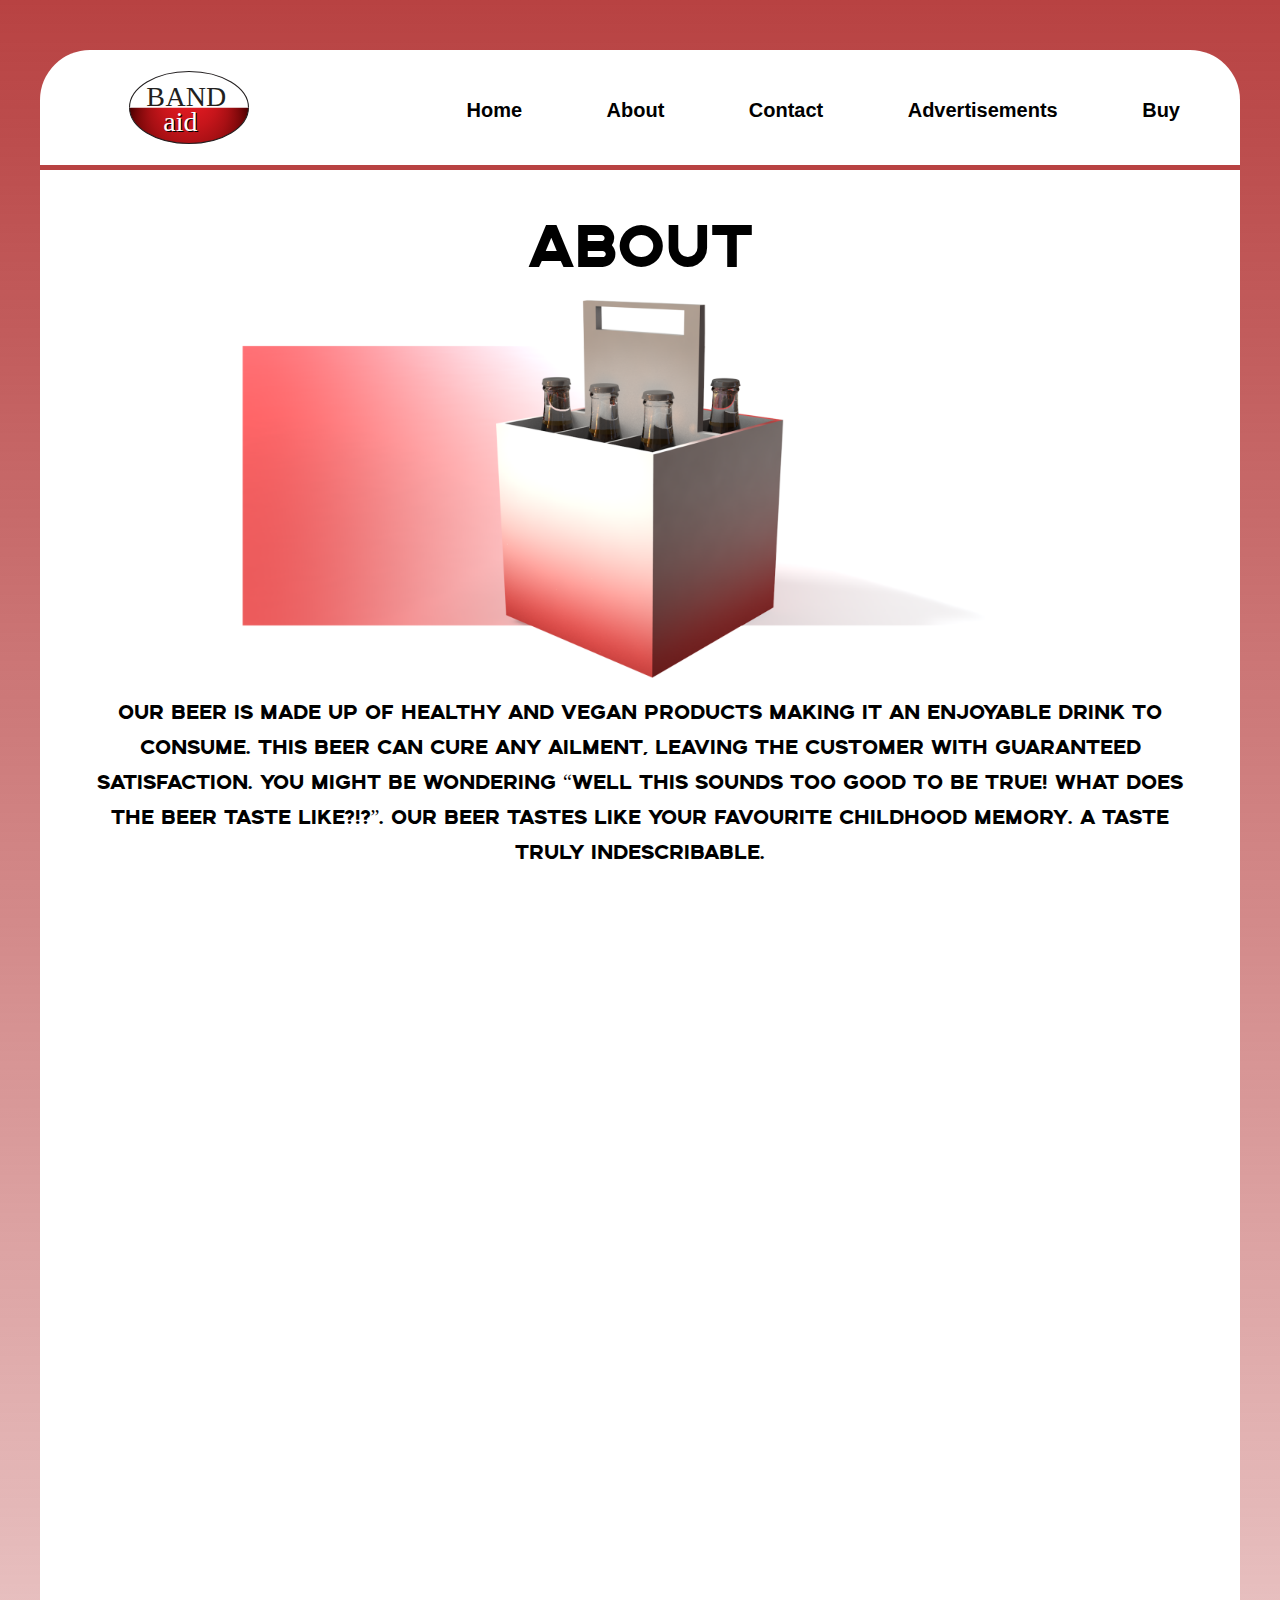
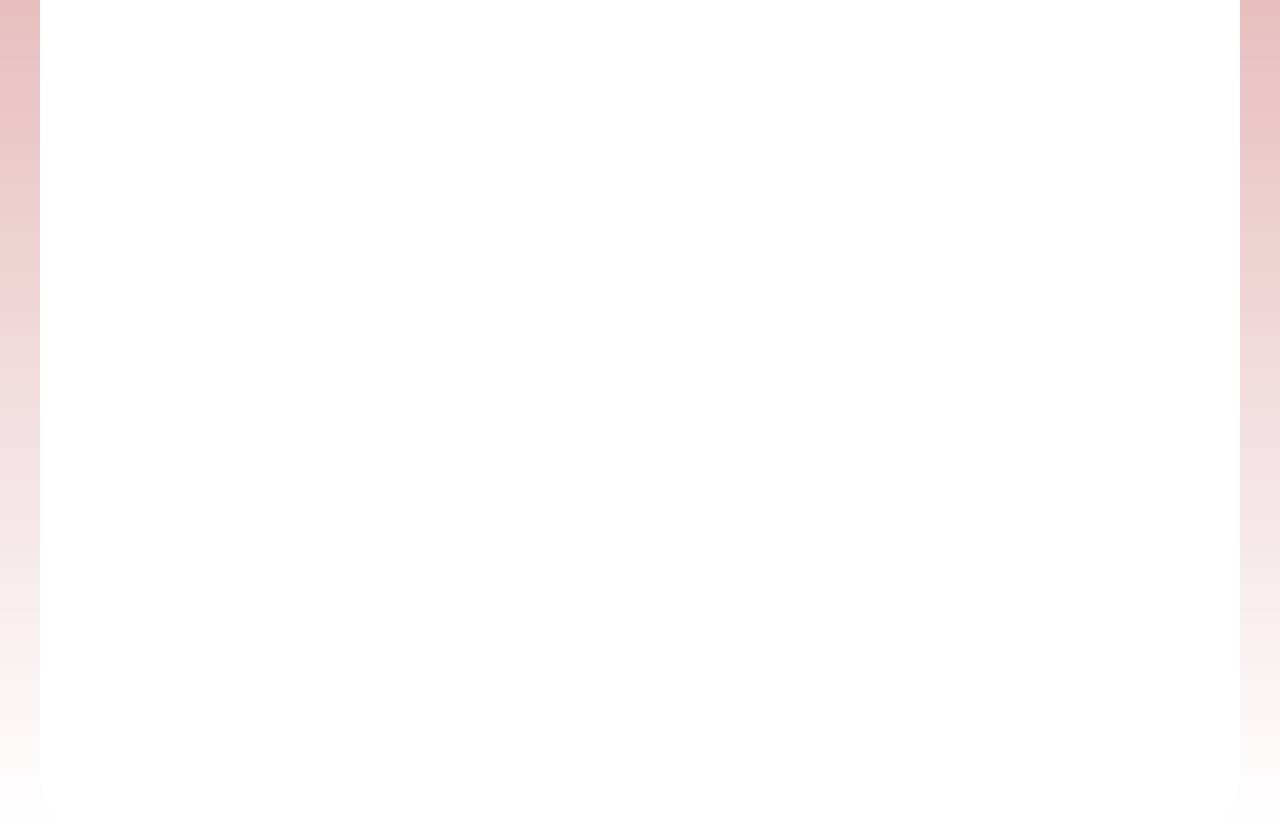
<file: about.html>
<!DOCTYPE html>
<html lang="en">
	<head>
	<meta charset="utf-8">
	<meta name="viewport" content="initial-scale=1.0, width=device-width">
		<title class="hidden">Band-Aid Beer</title>
			<link href="css/reset.css" rel="stylesheet" type="text/css">
			<link href="css/main.css" rel="stylesheet" type="text/css">
	</head>
	<body>
		<div id="container">
			<header id="mainHeader">
				<img src="images/Bandaid.svg" alt="Main Bandaid Logo" id="mainLogo">
				<!-- This is the NAV for mobile -->
				<section class="menuNav">
					<h3 class="hidden">Mobile Navigation</h3>
				<button data-modal-target="#modal">Menu</button>
				<div class="modal" id="modal">
					<div class="modal-header">
						<div class="title">Menu</div>
						<button data-close-button class="close-button">&times;</button>
					</div>
				<div class="modal-body">
					<ul>
						<li><a href="index.html">Home</a></li>
						<li><a href="about.html">About</a></li>
						<li><a href="contact.html">Contact</a></li>
						<li><a href="advertisements.html">Advertisements</a></li>
						<li><a href="buyOnline.html">Buy</a></li>
					</ul>
				</div>
			</div>
			<div id="overlay"></div>
			</section>
				<nav class="mainNav">
				<h2 class="hidden">Main Navigation</h2>
					<ul>
						<li><a href="index.html">Home</a></li>
						<li><a href="about.html">About</a></li>
						<li><a href="contact.html">Contact</a></li>
						<li><a href="advertisements.html">Advertisements</a></li>
						<li><a href="buyOnline.html">Buy</a></li>
					</ul>
				</nav>
			</header>
			<div class="splitter"></div>
				<section class="about">
					<h2 class="aboutText">About</h2>
					<img src="images/case_cutout.png" height="550" width="1600" alt="open case of bandaid beer">
					<p>Our beer is made up of healthy and vegan products making it an enjoyable drink to consume. This beer can cure any ailment, leaving the customer with guaranteed satisfaction. You might be wondering “Well this sounds too good to be true! What does the beer taste like?!?”. Our beer tastes like your favourite childhood memory. A taste truly indescribable.<p>
				</section>

				<div class="middle fade-in">
					<h3 class="hidden">bottom text</h3>
					<img src="images/case_open_smaller.png" height="700" width="700" alt="open case of 6 bandaid beer" class="from-left slide-in">
					<p class="topText from-right slide-in">When the bandied beer company was being constructed, a lot of thought and time went into our container. The 6-bottle container has a very particular look to It, making the box stick out from our competitors. The box is very square, giving it a unique look. It has a red-to-white gradient wrapping along all sides of the box.</p>
				</div>

				<section class="bottomAbout">
					<h3 class="hidden">bottom text</h3>
					<p class="bottomText fade-in">The box is also very portable. On the top of the box there is a handle that makes for effortless and efficient carrying of the product. The top of the box slides off. This lid helps the bottles secure to ensure that nothing is broken on the interior.</p>
				</section>

		</div>
		<script src="https://code.jquery.com/jquery-2.1.4.min.js"></script>
		<script defer src="js/main.js"></script>
		<script defer src="js/animation.js"></script>
		<script defer src="js/modal.js"></script>
		<script defer src="js/faders.js"></script>
	</body>
</html>
</file>
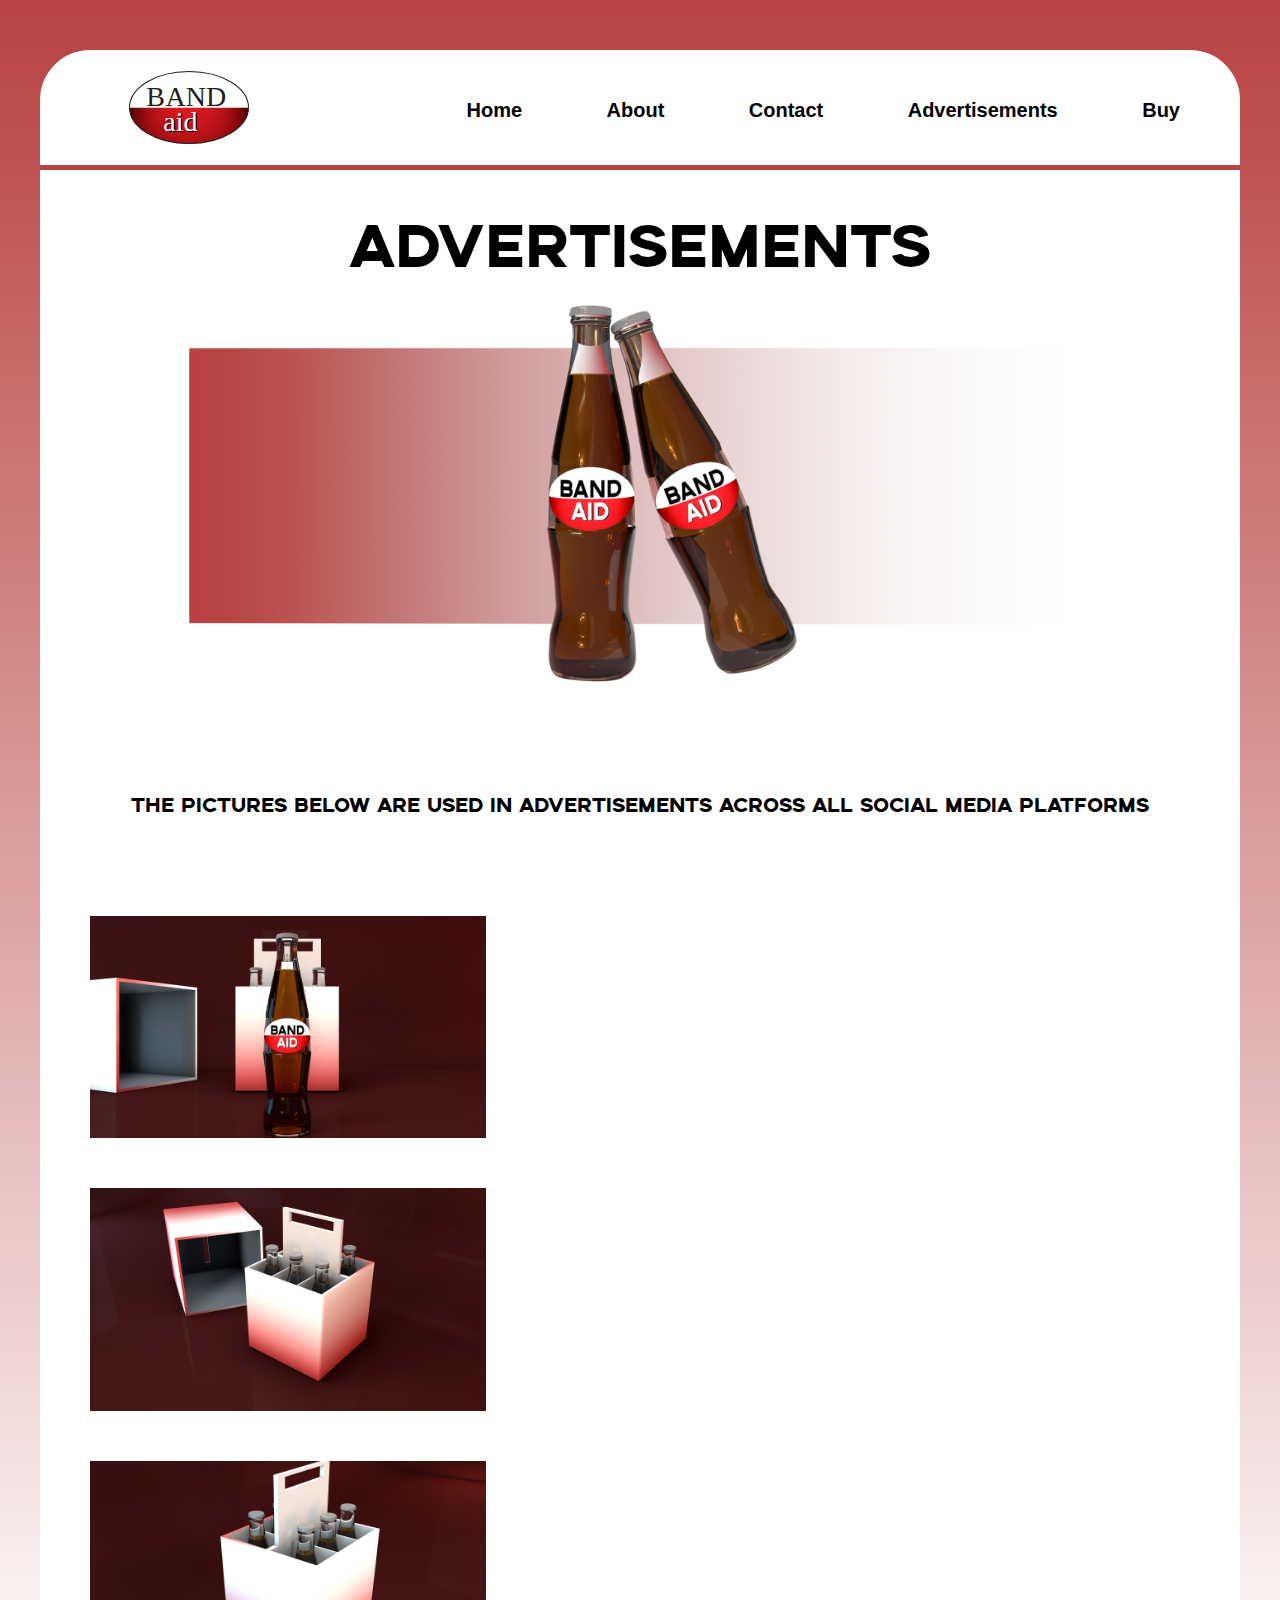
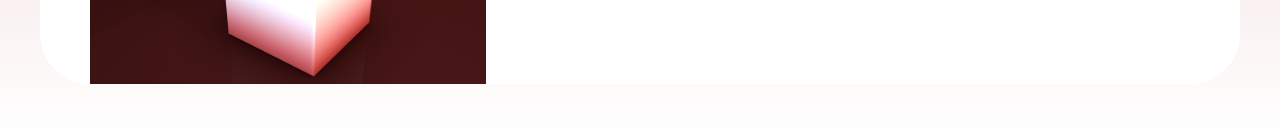
<file: advertisements.html>
<!DOCTYPE html>
<html lang="en">
	<head>
	<meta charset="utf-8">
	<meta name="viewport" content="initial-scale=1.0, width=device-width">
		<title class="hidden">Band-Aid Beer</title>
			<link href="css/reset.css" rel="stylesheet" type="text/css">
			<link href="css/main.css" rel="stylesheet" type="text/css">
	</head>
	<body>
		<div id="container">
			<header id="mainHeader">
				<img src="images/Bandaid.svg" alt="Main Bandaid Logo" id="mainLogo">
				<!-- This is the NAV for mobile -->
				<section class="menuNav">
					<h3 class="hidden">Mobile Navigation</h3>
				<button data-modal-target="#modal">Menu</button>
				<div class="modal" id="modal">
					<div class="modal-header">
						<div class="title">Menu</div>
						<button data-close-button class="close-button">&times;</button>
					</div>
				<div class="modal-body">
					<ul>
						<li><a href="index.html">Home</a></li>
						<li><a href="about.html">About</a></li>
						<li><a href="contact.html">Contact</a></li>
						<li><a href="advertisements.html">Advertisements</a></li>
						<li><a href="buyOnline.html">Buy</a></li>
					</ul>
				</div>
			</div>
			<div id="overlay"></div>
			</section>
				<nav class="mainNav">
				<h2 class="hidden">Main Navigation</h2>
					<ul>
						<li><a href="index.html">Home</a></li>
						<li><a href="about.html">About</a></li>
						<li><a href="contact.html">Contact</a></li>
						<li><a href="advertisements.html">Advertisements</a></li>
						<li><a href="buyOnline.html">Buy</a></li>
					</ul>
				</nav>
			</header>
			<div class="splitter"></div>
			<section class="adverts">
				<h2 class="advertisementText">Advertisements</h2>
				<img src="images/2BottlesSitting.png" height="550" width="1600" alt="Beer leaning on a bottle">
			</section>
			<section class="adDesc">
				<h3 class="hidden">Description</h3>
				<p>The pictures below are used in advertisements across all social media platforms</p>
			</section>
			<section class="advertImage1">
				<div id="ads">
				<h3 class="hidden">Advertisements</h3>
				<img src="images/adverts/bottleTopBox.png" height="1080" width="1920" alt="Bottle with a Top Box" class="img1">

				<div id="dropDown">
					<p>This is a single bottle od Bandaid Beer. It is shown outside of the case. A full case of Bandaid Beer comes with 6 bottles.</p>
				</div>
				</div>
			</section>

			<section class="advertImage2">
				<div id="ad2">
					<h3 class="hidden">Advert Image 2</h3>
				<img src="images/adverts/open_case2.png" height="1080" width="1920" alt="Second picture of an open case of beer" class="img2">

				<div id="dropDown2">
					<p>Full case of Bandaid Beer. The top of the container has been removed to showcase the glory of the beer.</p>
				</div>
				</div>
			</section>

			<section class="advertImage3">
				<div id="ad3">
					<h3 class="hidden">Advert Image 3</h3>
				<img src="images/adverts/openCaseNoTop.png" height="1080" width="1920" alt="Case of beer open with no top" class="img3">

				<div id="dropDown3">
					<p>This is a full case of Bandaid Beer! Unfortunately the top of the case is missing. I wonder who took it! Possibly Mackenzie Snider?</p>
				</div>
				</div>
			</section>
				
		</div>
		<script src="https://code.jquery.com/jquery-2.1.4.min.js"></script>
		<script defer src="js/main.js"></script>
		<script defer src="js/animation.js"></script>
		<script defer src="js/modal.js"></script>
		<script defer src="js/learn.js"></script>
	</body>
</html>
</file>
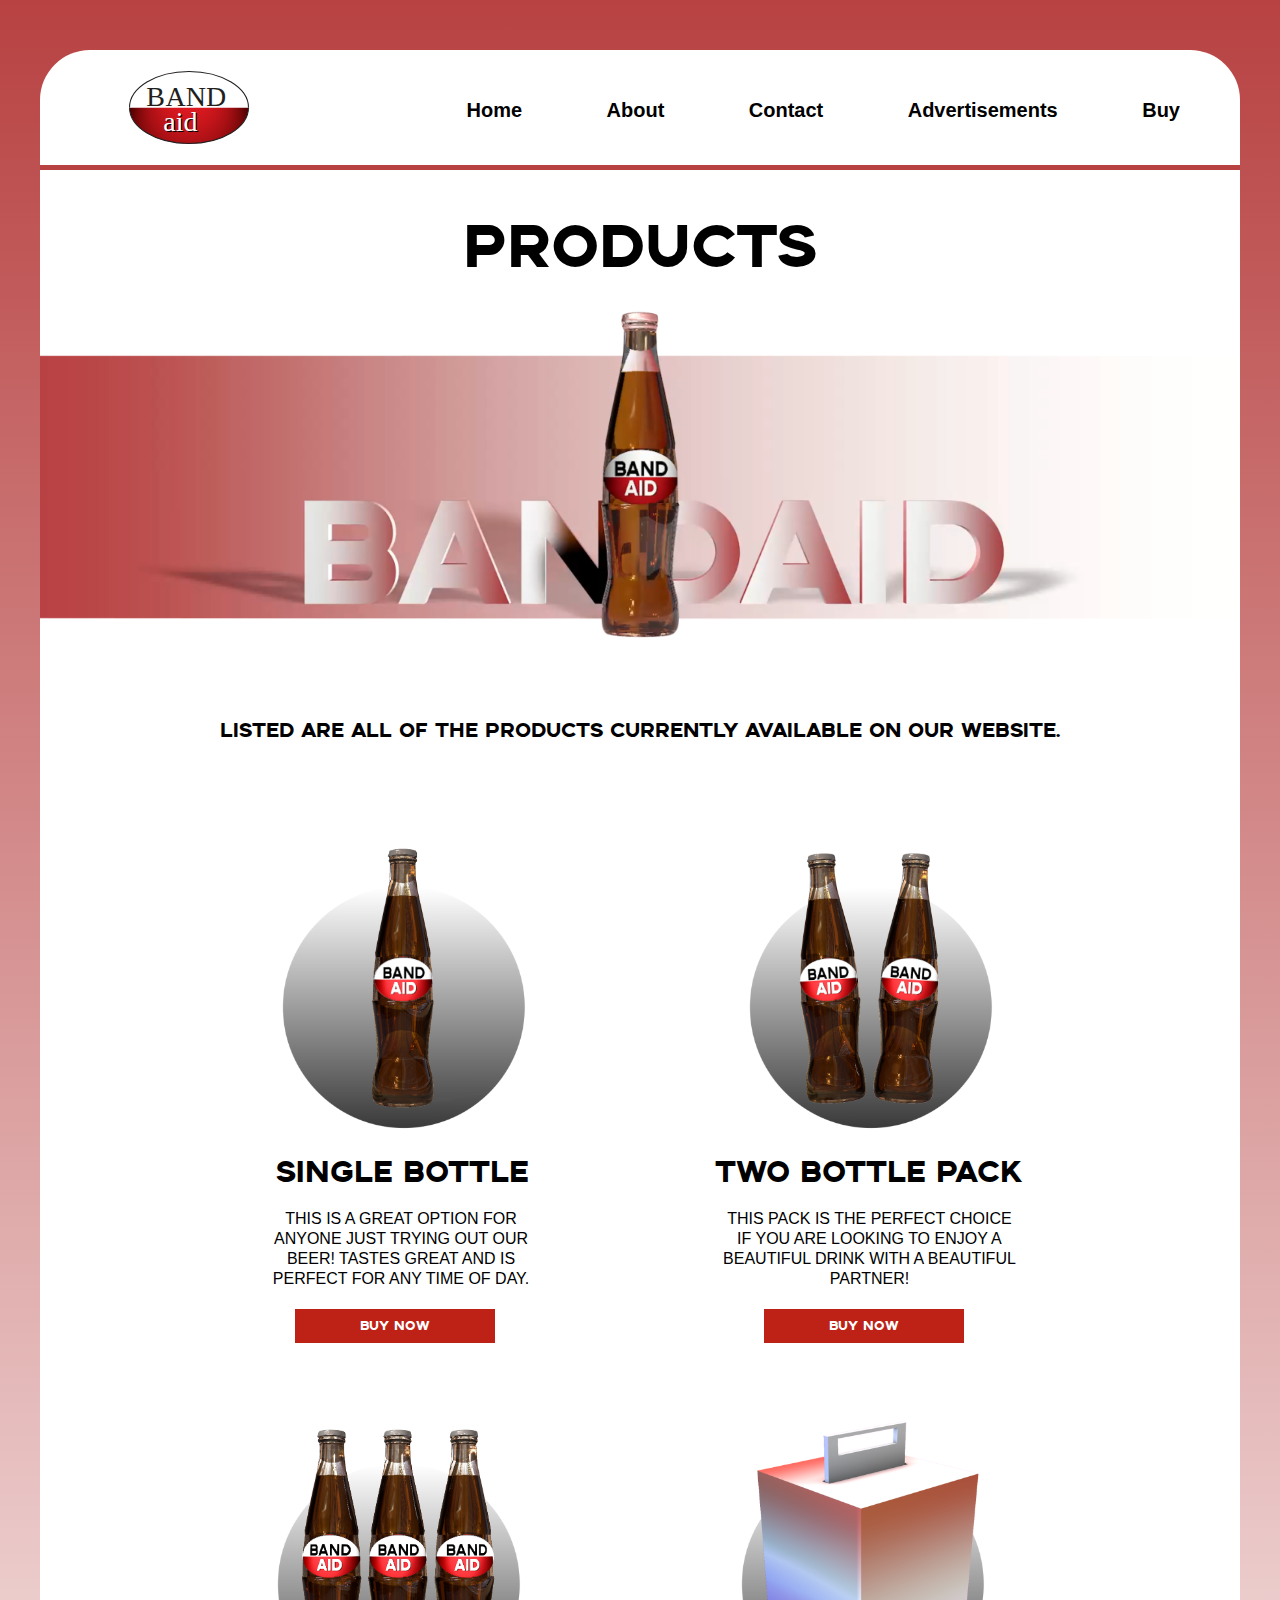
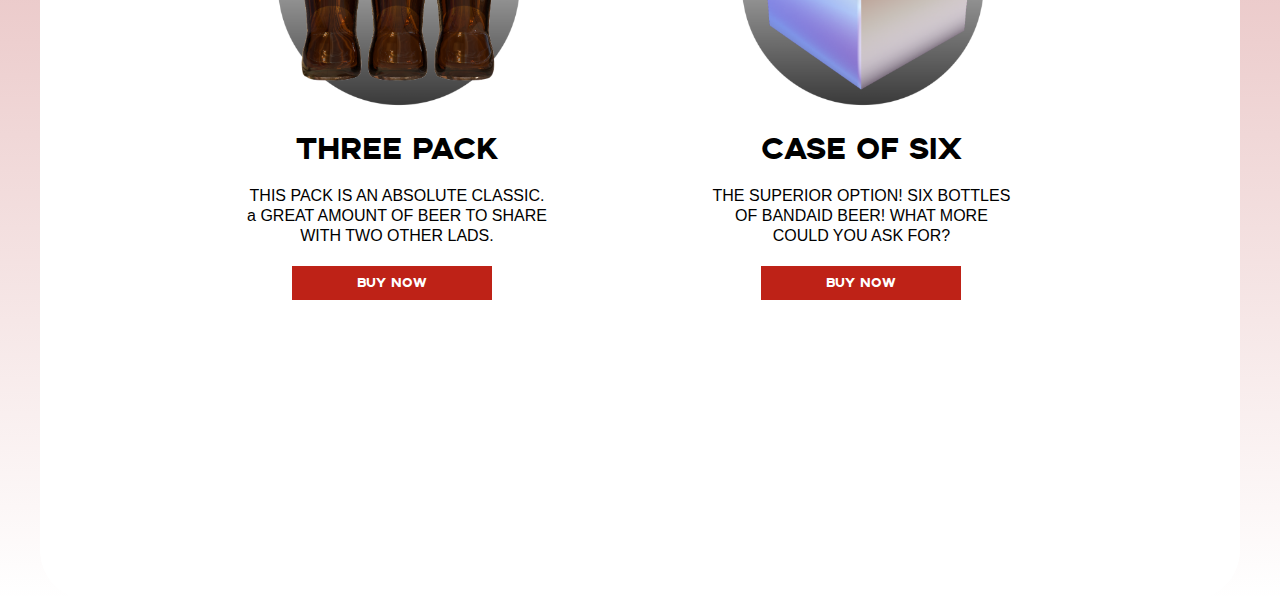
<file: buyOnline.html>
<!DOCTYPE html>
<html lang="en">
	<head>
	<meta charset="utf-8">
	<meta name="viewport" content="initial-scale=1.0, width=device-width">
		<title class="hidden">Band-Aid Beer</title>
			<link href="css/reset.css" rel="stylesheet" type="text/css">
			<link href="css/main.css" rel="stylesheet" type="text/css">
	</head>
	<body>
		<div id="container">
			<header id="mainHeader">
				<img src="images/Bandaid.svg" alt="Main Bandaid Logo" id="mainLogo">
				<!-- This is the NAV for mobile -->
				<section class="menuNav">
					<h3 class="hidden">Mobile Navigation</h3>
				<button data-modal-target="#modal">Menu</button>
				<div class="modal" id="modal">
					<div class="modal-header">
						<div class="title">Menu</div>
						<button data-close-button class="close-button">&times;</button>
					</div>
				<div class="modal-body">
					<ul>
						<li><a href="index.html">Home</a></li>
						<li><a href="about.html">About</a></li>
						<li><a href="contact.html">Contact</a></li>
						<li><a href="advertisements.html">Advertisements</a></li>
						<li><a href="buyOnline.html">Buy</a></li>
					</ul>
				</div>
			</div>
			<div id="overlay"></div>
			</section>
				<nav class="mainNav">
				<h2 class="hidden">Main Navigation</h2>
					<ul>
						<li><a href="index.html">Home</a></li>
						<li><a href="about.html">About</a></li>
						<li><a href="contact.html">Contact</a></li>
						<li><a href="advertisements.html">Advertisements</a></li>
						<li><a href="buyOnline.html">Buy</a></li>
					</ul>
				</nav>
			</header>
			<div class="splitter"></div>
				<section class="products">
					<h2 class="productsText">Products</h2>
					<img src="images/bandaid_cutout.png" height="550" width="1600" alt="beer bottle design">
					<p>Listed are all of the products currently available on our website.</p>
				</section>
				<div class="topItems">

					
				<div class="singleBottle">
						<img src="images/1bottleicon.png" height="500" width="500" alt="Single Bottle Icon">
						<h3 class="singleBottleIMG">Single Bottle</h3>
						<p>THIS IS A GREAT OPTION FOR ANYONE JUST TRYING OUT OUR BEER! TASTES GREAT AND IS PERFECT FOR ANY TIME OF DAY.</p>
					<div class="buyNowBTN">
						<input type="submit" value="BUY NOW">
					</div>
				</div>
				

				<div class="twoBottlePack">
						<img src="images/2bottleicon.png" height="500" width="500" alt="Two Bottle Icon">
						<h3 class="twoBottlePackIMG">Two Bottle Pack</h3>
						<p>THIS PACK IS THE PERFECT CHOICE IF YOU ARE LOOKING TO ENJOY A BEAUTIFUL DRINK WITH A BEAUTIFUL PARTNER!</p>
					<div class="buyNowBTN2">
						<input type="submit" value="BUY NOW">
					</div>
				</div>
			</div>
			<div class="bottomItems">
				<div class="threeBottles">
					<img src="images/3bottleIcon.png" height="500" width="500" alt="Three Bottle Icon">
					<h3 class="threeBottlesIMG">Three Pack</h3>
					<p>THIS PACK IS AN ABSOLUTE CLASSIC. a GREAT AMOUNT OF BEER TO SHARE WITH TWO OTHER LADS.</p>
				<div class="buyNowBTN3">
					<input type="submit" value="BUY NOW">
				</div>	
				</div>
				<div class="caseOfBandaid">
					<img src="images/boxOfBottlesIcon.png" height="500" width="500" alt="Case of Bandaid Beer Icon">
					<h3 class="caseOfBandaidIMG">Case of Six</h3>
					<p>THE SUPERIOR OPTION! SIX BOTTLES OF BANDAID BEER! WHAT MORE COULD YOU ASK FOR?</p>
				<div class="buyNowBTN4">
					<input type="submit" value="BUY NOW">
				</div>
					
				</div>
				
			</div>	



		</div>
		<script src="https://code.jquery.com/jquery-2.1.4.min.js"></script>
		<script defer src="js/main.js"></script>
		<script defer src="js/animation.js"></script>
		<script defer src="js/modal.js"></script>
		<script defer src="js/learn.js"></script>
	</body>
</html>
</file>
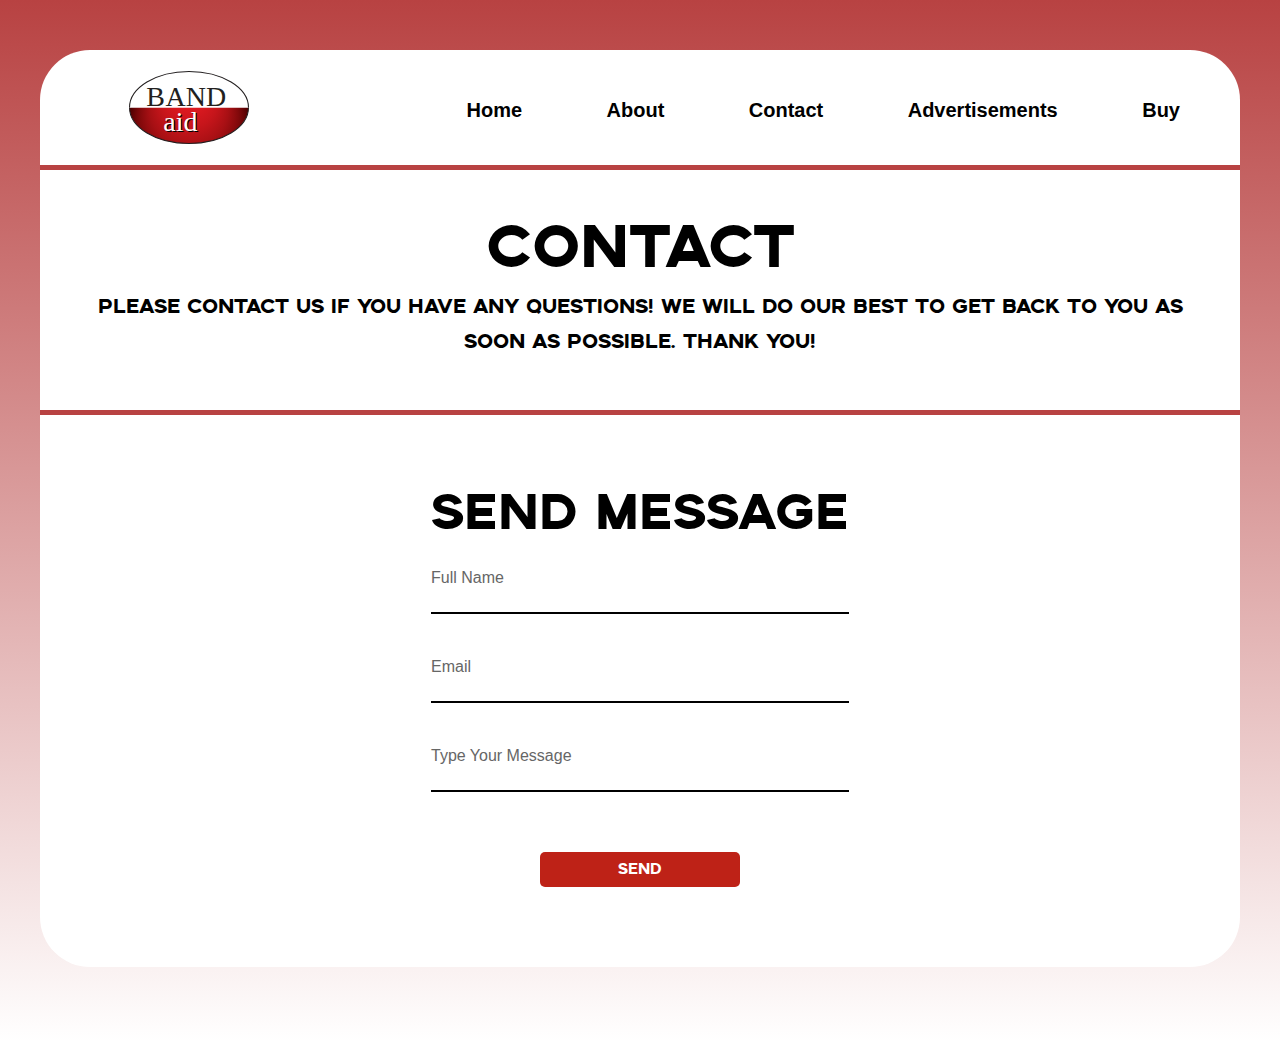
<file: contact.html>
<!DOCTYPE html>
<html lang="en">
	<head>
	<meta charset="utf-8">
	<meta name="viewport" content="initial-scale=1.0, width=device-width">
		<title class="hidden">Band-Aid Beer</title>
			<link href="css/reset.css" rel="stylesheet" type="text/css">
			<link href="css/main.css" rel="stylesheet" type="text/css">
	</head>
	<body>
		<div id="container">
			<header id="mainHeader">
				<img src="images/Bandaid.svg" alt="Main Bandaid Logo" id="mainLogo">
				<!-- This is the NAV for mobile -->
				<section class="menuNav">
					<h3 class="hidden">Mobile Navigation</h3>
				<button data-modal-target="#modal">Menu</button>
				<div class="modal" id="modal">
					<div class="modal-header">
						<div class="title">Menu</div>
						<button data-close-button class="close-button">&times;</button>
					</div>
				<div class="modal-body">
					<ul>
						<li><a href="index.html">Home</a></li>
						<li><a href="about.html">About</a></li>
						<li><a href="contact.html">Contact</a></li>
						<li><a href="advertisements.html">Advertisements</a></li>
						<li><a href="buyOnline.html">Buy</a></li>
					</ul>
				</div>
			</div>
			<div id="overlay"></div>
			</section>
				<nav class="mainNav">
				<h2 class="hidden">Main Navigation</h2>
					<ul>
						<li><a href="index.html">Home</a></li>
						<li><a href="about.html">About</a></li>
						<li><a href="contact.html">Contact</a></li>
						<li><a href="advertisements.html">Advertisements</a></li>
						<li><a href="buyOnline.html">Buy</a></li>
					</ul>
				</nav>
			</header>
			<div class="splitter"></div>
				<section class="contactTop">
					<h2 class="contactText">contact</h2>
					<p>Please contact us if you have any questions! We will do our best to get back to you as soon as possible. Thank you!</p>
				</section>
			<div class="bottomSplitter"></div>
			<section class="contactForm">
				<h2 class="hidden">Contact Us</h2>
				<form>
					<h3>Send Message</h3>
					<div class="inputBox">
						<input type="text" required="required">
						<span>Full Name</span>
					</div>
					<div class="inputBox">
						<input type="text" required="required">
						<span>Email</span>
					</div>
					<div class="inputBox">
						<input type="text" required="required">
						<span>Type Your Message</span>
					</div>
					<div class="inputBox">
						<input type="submit" value="Send">
						
					</div>

				</form>
			</section>
			</div>
		</div>
		<script src="https://code.jquery.com/jquery-2.1.4.min.js"></script>
		<script defer src="js/main.js"></script>
		<script defer src="js/animation.js"></script>
		<script defer src="js/modal.js"></script>
		<script defer src="js/learn.js"></script>
	</body>
</html>
</file>
<file: css/main.css>
@font-face {
    font-family: 'aemstelregular';
    src: url('../fonts/aemstel-regular-webfont.woff2') format('woff2'),
         url('../fonts/aemstel-regular-webfont.woff') format('woff');
    font-weight: normal;
    font-style: normal;
}

img, object, video 
{
  max-width: 100%; 
}

body 
{
  font-family: Arial, sans-serif;
  color: #000;
  background: rgb(184,66,66);
  background: linear-gradient(180deg, rgba(184,66,66,1) 0%, rgba(255,255,255,0) 100%);
  overflow-x: hidden;
}

.hidden
{
	display: none;
}

#container
{
	max-width: 1200px;
/*	background-color: #0F0E15;*/
	margin-bottom: 50px;
  margin: 0 auto;
  background-color: #fff;
  border-radius: 50px;
}

#mainHeader
{
  margin-top: 50px;
  display: flex;
  flex-direction: row;
  justify-content: space-around;

}

#mainHeader img
{
  width: 10%;
  margin-left: auto;
  margin-right: auto;
  margin-top: 20px;
}

@media screen and (min-width: 907px) {

  #mainheader img
  {
    width: 4%;
    margin: 20px;
    margin-right: auto;
  }
}

#mainHeader img:hover
{
  transform: scale(1.20);
  transition: transform .25s ease;
}

.mainNav
{
  margin-top: 20px;
  text-align: center;
  font-family: Arial;
  margin-left: auto;
  height: 75px;
  margin-right: 20px;
  font-weight: bolder;
}

.mainNav li
{
  display: inline-block;
  margin-right: 40px;
  margin-left: 40px;
  margin-top: 30px;
}

.mainNav li a
{
  font-size: 20px;
  color: #000;
  text-decoration: none;
}

.mainNav a:hover 
{
  background-color: #000;
  color: white;
  opacity: 0.6;
  transition: 0.3s;
  border-radius: 3px;
}

@media screen and (max-width: 906px) {

  .mainNav 
  {
    display: none;
  }

}

/*button start*/

.menuNav
{
  display: flex;
  margin-right: auto;
  margin-top: 25px;
}

.menuNav button
{
  text-decoration: none;
  border: none;
  cursor: pointer;
  display: block;
  margin: 0 auto;
  font-family: aemstelregular;
  font-size: 25px;
}

.menuNav button:hover
{
  transform: scale(0.97);
  transition: transform .3s ease;
  cursor: pointer;
}

.modal
{
  position: fixed;
  top: 50%;
  left: 50%;
  transform: translate(-50%, -50%) scale(0);
  transition: 200ms ease-in-out;
  border: 1px solid black;
  border-radius: 10px;
  z-index: 10;
  background-color: white;
  width: 500px;
  max-width: 80%; 
}

.modal.active
{
  transform: translate(-50%, -50%) scale(1);
}

.modal-header
{
  padding: 10px 15px;
  display: flex;
  justify-content: space-between;
  align-items: center;
  border-bottom: 1px solid black;
}

.modal-header
{
  font-size: 1.25rem;
  font-weight: bold;
}

.modal-header .close-button
{
  cursor: pointer;
  border: none;
  outline: none;
  background: none;
  font-size: 1.25rem;
  font-weight: bold;
}

.modal-body ul
{
  list-style-type: none;
}

.modal-body ul li 
{
  padding: 10px 15px;
  text-align: center;
  line-height: 25px;
}

.modal-body ul li a 
{
  text-decoration: none;
  color: #000;
}

.menuNav a:hover 
{
  background-color: #000;
  color: white;
  opacity: 0.6;
  transition: 0.3s;
  border-radius: 3px;
}

#overlay
{
  position: fixed;
  opacity: 0;
  transition: 200ms ease-in-out;
  top: 0;
  left: 0;
  right: 0;
  bottom: 0;
  background-color: rgba(0, 0, 0, .5);
  pointer-events: none;
}

#overlay.active
{
  opacity: 1;
  pointer-events: all;
}

/*button end*/

.splitter
{
  margin-top: 20px;
  height: 5px;
  background-color: #B84242;
  margin-bottom: 25px;
}

.intro
{
  margin-bottom: 25px;
}

.intro h2, .aboutText, .contactTop h2
{
  font-size: 60px;
  font-family: aemstelregular;
  text-align: center;
  margin-top: 50px;
  color: #000;
}

@media screen and (min-width: 907px) {

  .menuNav
  {
    display: none;
  }

}

@media screen and (max-width: 749px) {

  .intro h2
  {
    font-size: 45px;
  }

}

.intro img, .about img, .adverts img
{
  height: auto;
  width: 100%;
}

.intro p
{
  font-family: aemstelregular;
  font-size: 15px;
  text-align: center;
  line-height: 35px;
  padding-left: 50px;
  padding-right: 50px;
  margin-bottom: 50px;
}

@media screen and (min-width: 907px) {

  .intro p
  {
    font-size: 20px;
  }
}

.galleryTop
{
  display: flex;
  align-items: center;
  justify-content: center;
  margin-bottom: 50px;
}

.learning
{
  margin-left: auto;
  margin-right: auto;
  margin-bottom: 200px;
}

.caseAnimation
{
  margin-right: 45px;
}

.bottle, .caseAnimation
{
  height: 250px;
  width: 100%;
}

.bottle:hover, .caseAnimation:hover
{
  transform: scale(.95);
  transition: transform .25s ease;
  border-radius: 10px;
}

@media screen and (max-width: 907px) {

  .galleryTop
  {
    display: block;
    margin: 0 auto;
  }

  .bottle
  {
    margin-bottom: 20px;
  }

  .caseAnimation
  {
    margin-bottom: 50px;
  }

}

#bottomSection
{
  text-align:center;
  margin: 0 auto;
  display: block;
  width:500px;
  height:125px;
  padding-bottom: 100px;
}

#reveal
{
  background: #fff;
  display: none;
}

#reveal p
{
  font-family: aemstelregular;
  font-size: 15px;
  line-height: 25px;
}

.learningText
{
  display: block;
  text-decoration: none;
  font-size: 45px;
  font-family: aemstelregular;
  text-align: center;
  color: #000;
  -webkit-transition: all 300ms;
  -moz-transition: all 300ms;
  transition: all 300ms;
  margin-bottom: 15px;
 
}

.learningText:hover
{
  transform: scale(0.97);
  transition: transform .3s ease;
  cursor: pointer;
}

/*About Page*/

.about p
{
  font-family: aemstelregular;
  font-size: 20px;
  margin-right: 50px;
  margin-left: 50px;
  line-height: 35px;
  margin-bottom: 50px;
  text-align: center;
}

@media screen and (max-width: 907px) {

  .about p
  {
    font-size: 15px;
  }

}

.middle
{
  display: flex;
  margin-left: 50px;
  margin-right: 50px;
  margin-top: 350px;
}

.fade-in
{
  opacity: 0;
  transition: opacity 700ms ease-in;
}

.fade-in.appear
{
  opacity: 1;
}

.middle img
{
  height: 50%;
  width: 50%;
  border-radius: 1000px;
}

@media screen and (max-width: 907px) {

  .middle
  {
    margin-top: 250px;
    margin-bottom: 50px;
  }

  .middle img
  {
    height: 25%;
    width: 25%;
  }

}

.topText
{
  font-family: aemstelregular;
  font-size: 20px;
  line-height: 35px;
  margin-bottom: 50px;
  text-align: center;
  margin-top: 80px;
}

@media screen and (max-width: 907px) {

  .topText
  {
    margin-top: 10px;
    font-size: 15px;
  }

}

.from-left
{
  transform: translateX(-50%);
}

.from-right
{
  transform: translateX(50%);
}

.from-left,
.from-right
{
  transition: transform 400ms ease-in;
}

.from-left.appear,
.from-right.appear
{
  transform: translateX(0);
}

.bottomAbout
{
  display: flex;
  margin-top: 350px;
  margin-left: 50px;
  margin-right: 50px;
  padding-bottom: 100px;
}

.bottomText
{
  font-family: aemstelregular;
  font-size: 20px;
  line-height: 35px;
  margin-bottom: 50px;
  text-align: center;
  margin-top: 50px;
}

@media screen and (max-width: 907px) {

  .bottomAbout
  {
    margin-top: 100px;
  }

  .bottomText
  {
    font-size: 15px;
  }

}

/*Contact*/

.contactTop p
{
  font-family: aemstelregular;
  font-size: 15px;
  line-height: 35px;
  margin-bottom: 50px;
  text-align: center;
  margin-left: 50px;
  margin-right: 50px;
  margin-top: 10px;
}

@media screen and (min-width: 907px) {

  .contactTop p
  {
    font-size: 20px;
  }

}

@media screen and (max-width: 616px) {

  .contactTop h2
  {
    font-size: 45px; 
  }

}

.bottomSplitter
{
   margin-top: 20px;
  height: 5px;
  background-color: #B84242;
  margin-bottom: 25px;
}

.contactForm
{
  margin-top: 25px;
  margin-left: auto;
  margin-right: auto;
  padding: 50px 100px;
  display: flex;
  justify-content: center;
  align-items: center;
  flex-direction: column;
  max-width: 450px;
  margin-bottom: 75px;
}

.contactForm h3
{
  margin-bottom: 15px;
  font-size: 50px;
  text-align: center;
  font-family: aemstelregular; 
}

@media screen and (max-width: 616px) {

  .contactForm h3
  {
    font-size: 25px;
  }

}

.text
{
  display: flex;
  margin-left: 20px;
  font-size: 15px;
  color: #fff;
  flex-direction: column;
}

.contactForm .inputBox
{
  position: relative;
  width: 100%;
}

.inputBox
{
  text-align: center;
}

.contactForm .inputBox input,
.contactForm .inputBox textarea
{
  width: 100%;
  padding: 5px 0;
  font-size: 15px;
  margin: 30px 0;
  border: none;
  border-bottom: 2px solid #000;
  outline: none;
  resize: none;
}

.contactForm .inputBox span
{
  position: absolute;
  left: 0;
  padding: 5px 0;
  font-size: 16px;
  margin: 10px 0;
  pointer-events: none;
  transition: 0.5s;
  color: #666;
}

.contactForm .inputBox input:focus ~ span,
.contactForm .inputBox input:valid ~ span,
.contactForm .inputBox textarea:focus ~ span,
.contactForm .inputBox textarea:valid ~ span
{
  color: #BE2217;
  font-size: 12px;
  transform: translate(-20px);
}

.contactForm .inputBox input[type="submit"]
{
  font-family: aemstelregular;
  width: 200px;
  background: #BE2217;
  color: #fff;
  border: none;
  cursor: pointer;
  padding: 10px;
  border-radius: 5px;
}

.inputBox input:hover
{
  transform: scale(.95);
  transition: transform .25s ease;
}

/*Advertisements*/

.adverts h2
{
  font-size: 40px;
  font-family: aemstelregular;
  text-align: center;
  margin-top: 50px;
  color: #000;
}

@media screen and (min-width: 907px) {

  .adverts h2
  {
    font-size: 60px;
  }

}

.adDesc
{
  margin-top: 25px;
  margin-bottom: 25px;
}

.adDesc p
{
  text-align: center;
  font-family: aemstelregular;
  font-size: 20px;
  margin-right: 50px;
  margin-left: 50px;
  margin-top: 100px;
  margin-bottom: 100px;
}

.advertImage1, .advertImage2, .advertImage3
{
  display: flex;
  margin-bottom: 50px;
}

.img1, .img2, .img3
{
  float: left;
  height: auto;
  width: 33%;
  margin-left: 50px;
}

.img1:hover, .img2:hover, .img3:hover
{
  border-radius: 10px;
  transform: scale(.95);
  transition: transform .25s ease;
  cursor: pointer;
}

#dropDown, #dropDown2, #dropDown3
{
  background: #fff;
  display: none;
}


#dropDown p, #dropDown2 p, #dropDown3 p
{
  font-family: Arial;
  margin-left: 10px;
  margin-right: 200px; 
  margin-top: 80px;
  width: 525px;
  float: right;
  font-weight: bolder;

}

@media screen and (max-width: 907px) {

  .advertImage1, .advertImage2, .advertImage3
  {
    display: inline-block;
    vertical-align: top;
    text-align: center;
  }

  .img1, .img2, .img3
  {
    margin-right: auto;
    margin-left: auto;
    width: 50%;
    height: auto;
    float: none;
  }

  #dropDown p, #dropDown2 p, #dropDown3 p
  {
    display: block;
    float: none;
    margin-left: auto;
    margin-right: auto;
  }

}


/*Buy Now / Products*/

.products
{
  margin-bottom: 50px;
}

.products h2
{
  font-size: 40px;
  font-family: aemstelregular;
  text-align: center;
  margin-top: 50px;
  color: #000;
}

@media screen and (min-width: 907px) {

  .products h2
  {
    font-size: 60px;
  }

}

.products img
{
  width: 100%;
  height: auto;
}

.products p
{
  text-align: center;
  font-size: 20px;
  margin-left: 50px;
  margin-right: 50px;
  font-family: aemstelregular;
  margin-bottom: 75px;
  margin-top: 25px;
}

.topItems
{
  margin-bottom: 50px;
}

.singleBottle
{
  vertical-align: top;
  display: inline-block;
  text-align: center;
  width: 500px;
}

.singleBottle img
{
  height: auto;
  width: 65%;
  margin-bottom: 15px;
  margin-left: 200px;
}

.singleBottleIMG
{
  font-size: 30px;
  font-family: aemstelregular;
  margin-bottom: 20px;
  margin-left: 225px;
}

.singleBottle p
{
  font-family: Arial;
  /*font-weight: bolder;*/
  width: 300px;
  line-height: 20px;
  margin-left: 211px;
  margin-bottom: 20px; 
  display: block;
}

.buyNowBTN input
{
  font-family: aemstelregular;
  width: 200px;
  background: #BE2217;
  color: #fff;
  border: none;
  cursor: pointer;
  padding: 10px;
  margin-left: 255px;
  display: block;
}

.twoBottlePack
{
  vertical-align: top;
  display: inline-block;
  text-align: center;
  width: 500px;
}

.twoBottlePack img
{
  height: auto;
  width: 65%;
  margin-bottom: 15px;
  margin-left: 150px;
}

.twoBottlePackIMG
{
  margin-left: 150px;
  font-size: 30px;
  font-family: aemstelregular;
  margin-bottom: 20px;
  display: block;
}

.twoBottlePack p
{
  font-family: Arial;
  /*font-weight: bolder;*/
  width: 300px;
  line-height: 20px;
  margin-left: 175px;
  margin-bottom: 20px; 
  display: block;
}

.buyNowBTN2 input
{
  font-family: aemstelregular;
  width: 200px;
  background: #BE2217;
  color: #fff;
  border: none;
  cursor: pointer;
  padding: 10px;
  margin-left: 220px;
  display: block;
}

@media screen and (max-width: 1187px) {

  .singleBottle, .twoBottlePack
  {
    display: block;
    margin-right: auto;
    margin-left: auto;
  }

  .singleBottle, .twoBottlePack
  {
    margin-bottom: 50px;
  }

  .singleBottle img, .twoBottlePack img, .singleBottleIMG, .twoBottlePackIMG, .singleBottle p, .twoBottlePack p, .threeBottles p, .buyNowBTN input, .buyNowBTN2 input
  {
    margin-right: auto;
    margin-left: auto;
  }

}

.bottomItems
{
  padding-bottom: 300px;
}

.threeBottles
{
  vertical-align: top;
  display: inline-block;
  text-align: center;
  width: 500px;
  margin-left: 32px;
}

.threeBottles img
{
  height: auto;
  width: 65%;
  margin-bottom: 15px;
  margin-left: 150px;
}

.threeBottlesIMG
{
  margin-left: 150px;
  font-size: 30px;
  font-family: aemstelregular;
  margin-bottom: 20px;
  display: block;
}

.threeBottles p
{
  font-family: Arial;
  /*font-weight: bolder;*/
  width: 300px;
  line-height: 20px;
  margin-left: 175px;
  margin-bottom: 20px; 
  display: block;
}

.buyNowBTN3 input
{
  font-family: aemstelregular;
  width: 200px;
  background: #BE2217;
  color: #fff;
  border: none;
  cursor: pointer;
  padding: 10px;
  margin-left: 220px;
  display: block;
}

.caseOfBandaid
{
  vertical-align: top;
  display: inline-block;
  text-align: center;
  width: 500px;
  margin-right: 150px;
}

.caseOfBandaid img
{
  height: auto;
  width: 65%;
  margin-bottom: 15px;
  margin-left: 70px;
}

.caseOfBandaidIMG
{
  margin-left: 70px;
  font-size: 30px;
  font-family: aemstelregular;
  margin-bottom: 20px;
  display: block;
}

.caseOfBandaid p
{
  font-family: Arial;
  /*font-weight: bolder;*/
  width: 300px;
  line-height: 20px;
  margin-left: 135px;
  margin-bottom: 20px; 
  display: block;
}

.buyNowBTN4 input
{
  font-family: aemstelregular;
  width: 200px;
  background: #BE2217;
  color: #fff;
  border: none;
  cursor: pointer;
  padding: 10px;
  margin-left: 185px;
  display: block;
}

.buyNowBTN input:hover, .buyNowBTN2 input:hover, .buyNowBTN3 input:hover, .buyNowBTN4 input:hover
{
  transform: scale(.95);
  transition: transform .25s ease;
}

@media screen and (max-width: 1187px) {

  .threeBottles, .caseOfBandaid
  {
    display: block;
    margin-right: auto;
    margin-left: auto;
  }

  .threeBottles, .caseOfBandaid
  {
    margin-bottom: 50px;
  }

  .threeBottles img, .caseOfBandaid img, .threeBottlesIMG, .caseOfBandaidIMG, .threeBottles p, .caseOfBandaid p, .buyNowBTN3 input, .buyNowBTN4 input
  {
    margin-right: auto;
    margin-left: auto;
  }

}
</file>
